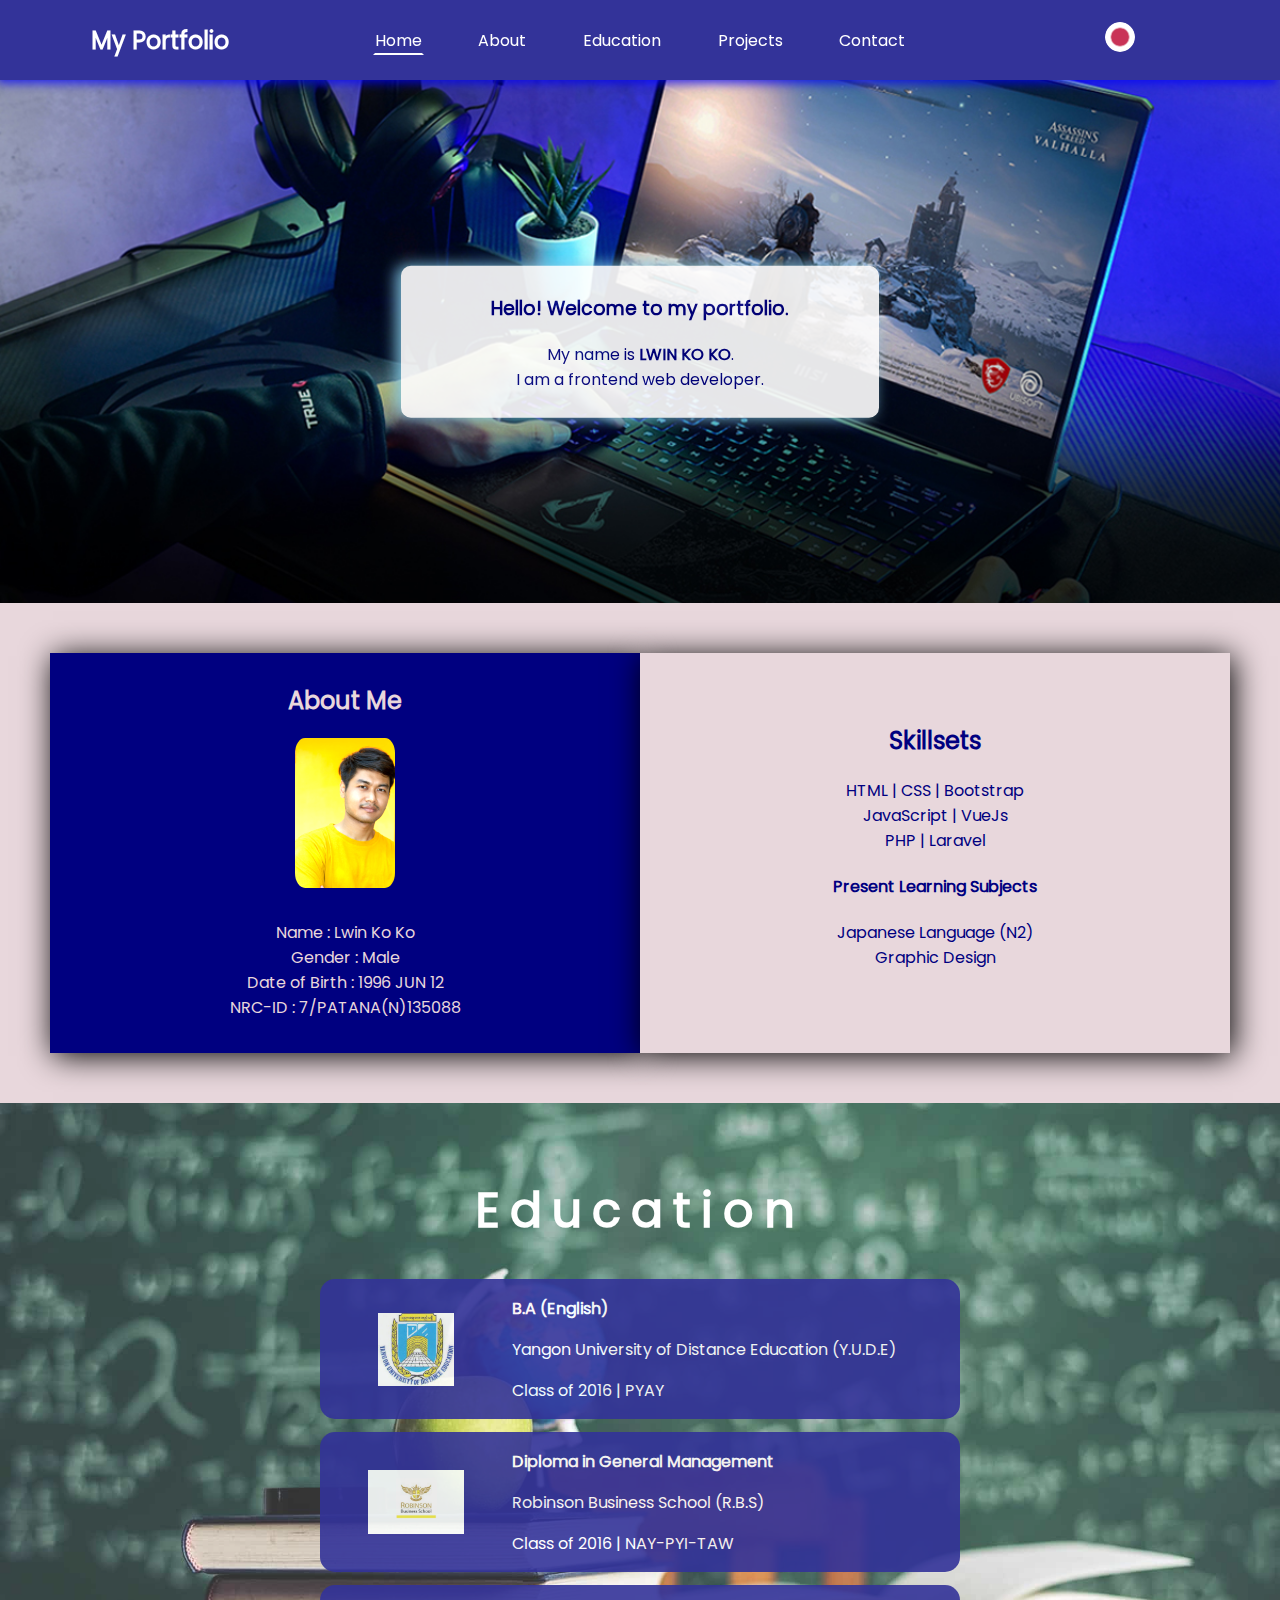
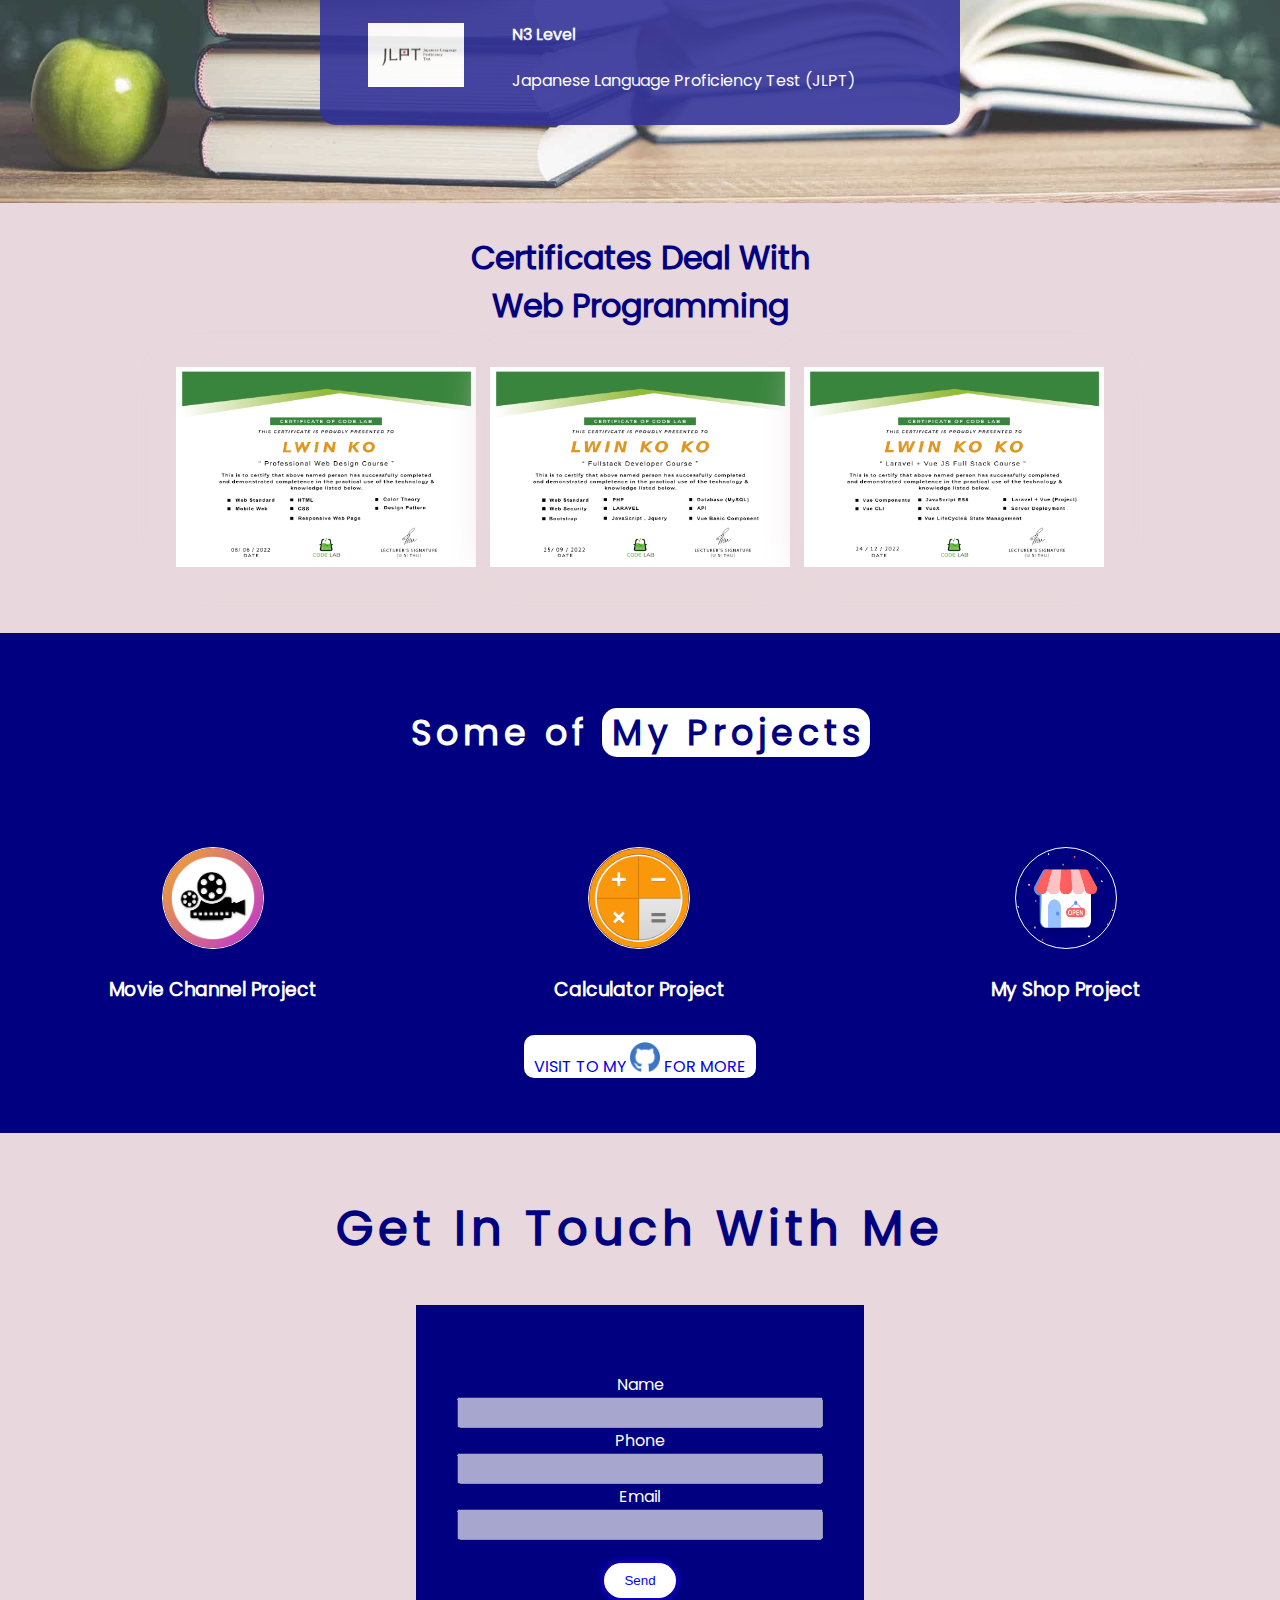
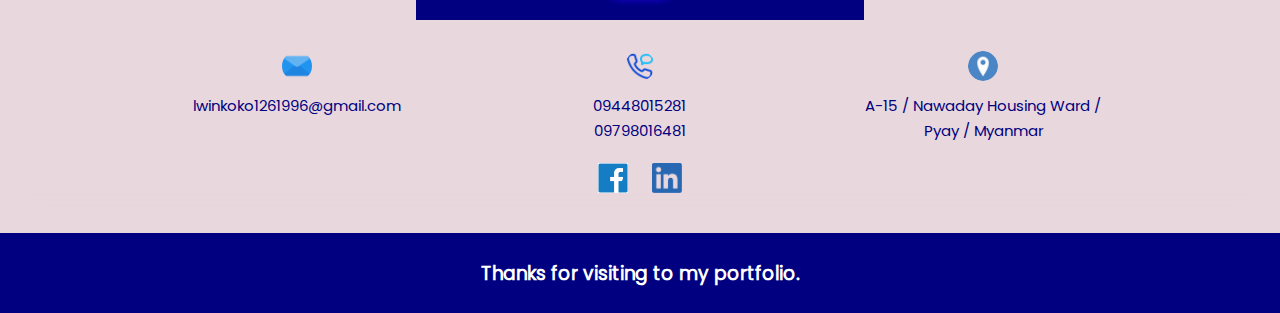
<file: index.html>
<!DOCTYPE html>
<html lang="en">

<head>
    <meta charset="UTF-8">
    <meta http-equiv="X-UA-Compatible" content="IE=edge">
    <meta name="viewport" content="width=device-width, initial-scale=1.0">
    <title>My_Portfolio</title>
    <link rel="stylesheet" href="style.css">
    <link rel="icon" href="./library/images/portfolio_logo.jpg">

</head>

<body>
    <!-- Navigation Starts -->
    <section class="nav_container">
        <div class="logo">
            <h2>My Portfolio</h2>
        </div>
        <div class="menus">
            <a href="#home_container" class="home">Home</a>
            <a href="#about_container" class="about">About</a>
            <a href="#education_container">Education</a>
            <a href="#project_container">Projects</a>
            <a href="#contact_container">Contact</a>
        </div>
        <div class="language">
            <a href="./JPN_Mode/index.html">
                <img src="./library/images/japan.png" style="width: 30px; height: 30px;">
            </a>
        </div>
    </section>
    <!-- Navigation Ends -->

    <!-- Home Starts -->
    <section class="home_container" id="home_container">
        <div class="home_text">
            <h3>Hello! Welcome to my portfolio.</h3>
            <p>
                My name is <b>LWIN KO KO</b>. <br> I am a frontend web developer.
            </p>
        </div>
    </section>
    <!-- Home Ends -->

    <!-- About Starts -->
    <section class="about_container" id="about_container">
        <div class="about_left">
            <h2>About Me</h2>
            <img src="./library/images/CV.png" alt=""><br><br>
            <span>Name : Lwin Ko Ko</span><br>
            <span>Gender : Male</span><br>
            <span>Date of Birth : 1996 JUN 12</span><br>
            <span>NRC-ID : 7/PATANA(N)135088</span>
        </div>
        <div class="about_right">
            <p>
                <h2>Skillsets</h2>
                <span>HTML</span> |
                <span>CSS</span> |
                <span>Bootstrap</span><br>
                <span>JavaScript</span> |
                <span>VueJs</span><br>
                <span>PHP</span> |
                <span>Laravel</span><br>

                <h4>Present Learning Subjects</h4>
                <span> Japanese Language (N2)</span><br>
                <span>Graphic Design</span>
            </p>
        </div>
    </section>
    <!-- About Ends -->

    <!-- Education Starts -->
    <section class="education_container" id="education_container">
        <div class="education_text">
            <h1>Education</h1>
        </div>
        <div class="bachealor">
            <div class="images">
                <img src="./library/images/yuoe.jpg" width="40%" height="50%">
            </div>
            <div>
                <b>B.A (English)</b>
                <p>Yangon University of Distance Education (Y.U.D.E)</p>
                <span>Class of 2016 | PYAY</span>
            </div>
        </div>
        <div class="management">
            <div class="images">
                <img src="./library/images/robinson.jpg" width="50%" height="50%">
            </div>
            <div>
                <b>Diploma in General Management</b>
                <p>Robinson Business School (R.B.S)</p>
                <span>Class of 2016 | NAY-PYI-TAW</span>
            </div>
        </div>
        <div class="jlpt">
            <div class="images">
                <img src="./library/images/jlpt.png" width="50%" height="50%">
            </div>
            <div>
                <h4>N3 Level</h4>
                <p>Japanese Language Proficiency Test (JLPT)</p>
            </div>
        </div>
    </section>
    <!-- Education Ends -->

    <!-- Other Qualification Starts -->
    <section class="other_qualification_container">
        <div class="other_qualification_text">
            <h1>Certificates Deal With <br>Web Programming</h1>
        </div>
        <div class="other_qualification_image">
            <img src="./library/images/LWIN KO.jpg" alt="">
            <img src="./library/images/LWIN KO KO FDC Certificate.jpg" alt="">
            <img src="./library/images/LWIN KO KO Vue JS Certificate.jpg" alt="">
        </div>
    </section>
    <!-- Other Qualification Ends -->

    <!-- Project Starts -->
    <section class="project_container" id="project_container">
        <div class="project_text">
            <h1>Some of <span>My Projects</span></h1>
        </div>
        <div class="project_box">
            <div class="project_image">
                <a href="./Projects/channel_project/index.html" target="_blank">
                    <img src="./library/images/movie_project.jpg" width="100px" height="100px">
                </a>
                <h3>Movie Channel Project</h3>
            </div>
            <div class="project_image">
                <a href="./Projects/calculator_project/calculator.html" target="_blank">
                    <img src="./library/images/calculator.png" width="100px" height="100px">
                </a>
                <h3>Calculator Project</h3>
            </div>
            <div class="project_image">
                <a href="./Projects/api_projects/index.html" target="_blank">
                    <img src="./library/images/shop.png" width="100px" height="100px">
                </a>
                <h3>My Shop Project</h3>
            </div>
        </div>
        <div style="text-align: center; margin-top: 20px;">
            <a href="https://github.com/lkk-code12?tab=repositories" style="text-decoration: none; background-color: white; border-radius: 10px; padding-top: 20px; padding-left: 10px; padding-right: 10px;" target="_blank">
                <span>VISIT TO MY <img src="./library/images/github.png" width="30px" height="30px"> FOR MORE</span>
            </a>
        </div>
    </section>
    <!-- Project Ends -->

    <!-- Contact Starts -->
    <section class="contact_container" id="contact_container">
        <div class="contact_text">
            <h2>Get In Touch With Me</h2>
        </div>
        <div class="contact_form">
            <div class="info">
                <h4>Please Fill Your Data. I Will Contact Soon.</h4>
                <label for="name" style="color:white">Name</label><br>
                <input type="text" disabled><br>
                <label for="phone" style="color:white">Phone</label><br>
                <input type="text" disabled><br>
                <label for="email" style="color:white">Email</label><br>
                <input type="text" disabled><br>
                <button type="button" class="btn">Send</button>
            </div>
        </div>
        <div class="contact_action">
            <div class="email">
                <img src="./library/images/email.png" alt=""><br>
                <span>lwinkoko1261996@gmail.com</span>
            </div>
            <div class="phone">
                <img src="./library/images/phone.png" alt=""><br>
                <span>09448015281 <br> 09798016481</span>
            </div>
            <div class="address">
                <img src="./library/images/address.png" alt=""><br>
                <span>A-15 / Nawaday Housing Ward / <br> Pyay / Myanmar</span>
            </div>
        </div>
        <div style="text-align: center; margin-top: 20px;">
            <a href="https://www.facebook.com/lwin.ko.5477" style="text-decoration: none; padding-right: 10px;" target="_blank">
                <img src="./library/images/facebook.png" width="30px" height="30px">
            </a>
            <a href="https://www.linkedin.com/in/lwin-ko-ko-818b68263/" style="text-decoration: none; padding-left: 10px;" target="_blank">
                <img src="./library/images/linkedin.png" width="30px" height="30px">
            </a>
        </div>
    </section>
    <!-- Contact Ends -->

    <!-- Footer Starts -->
    <div class="footer">
        <h3>Thanks for visiting to my portfolio.</h3>
    </div>
    <!-- Footer Ends -->
</body>

</html>
</file>
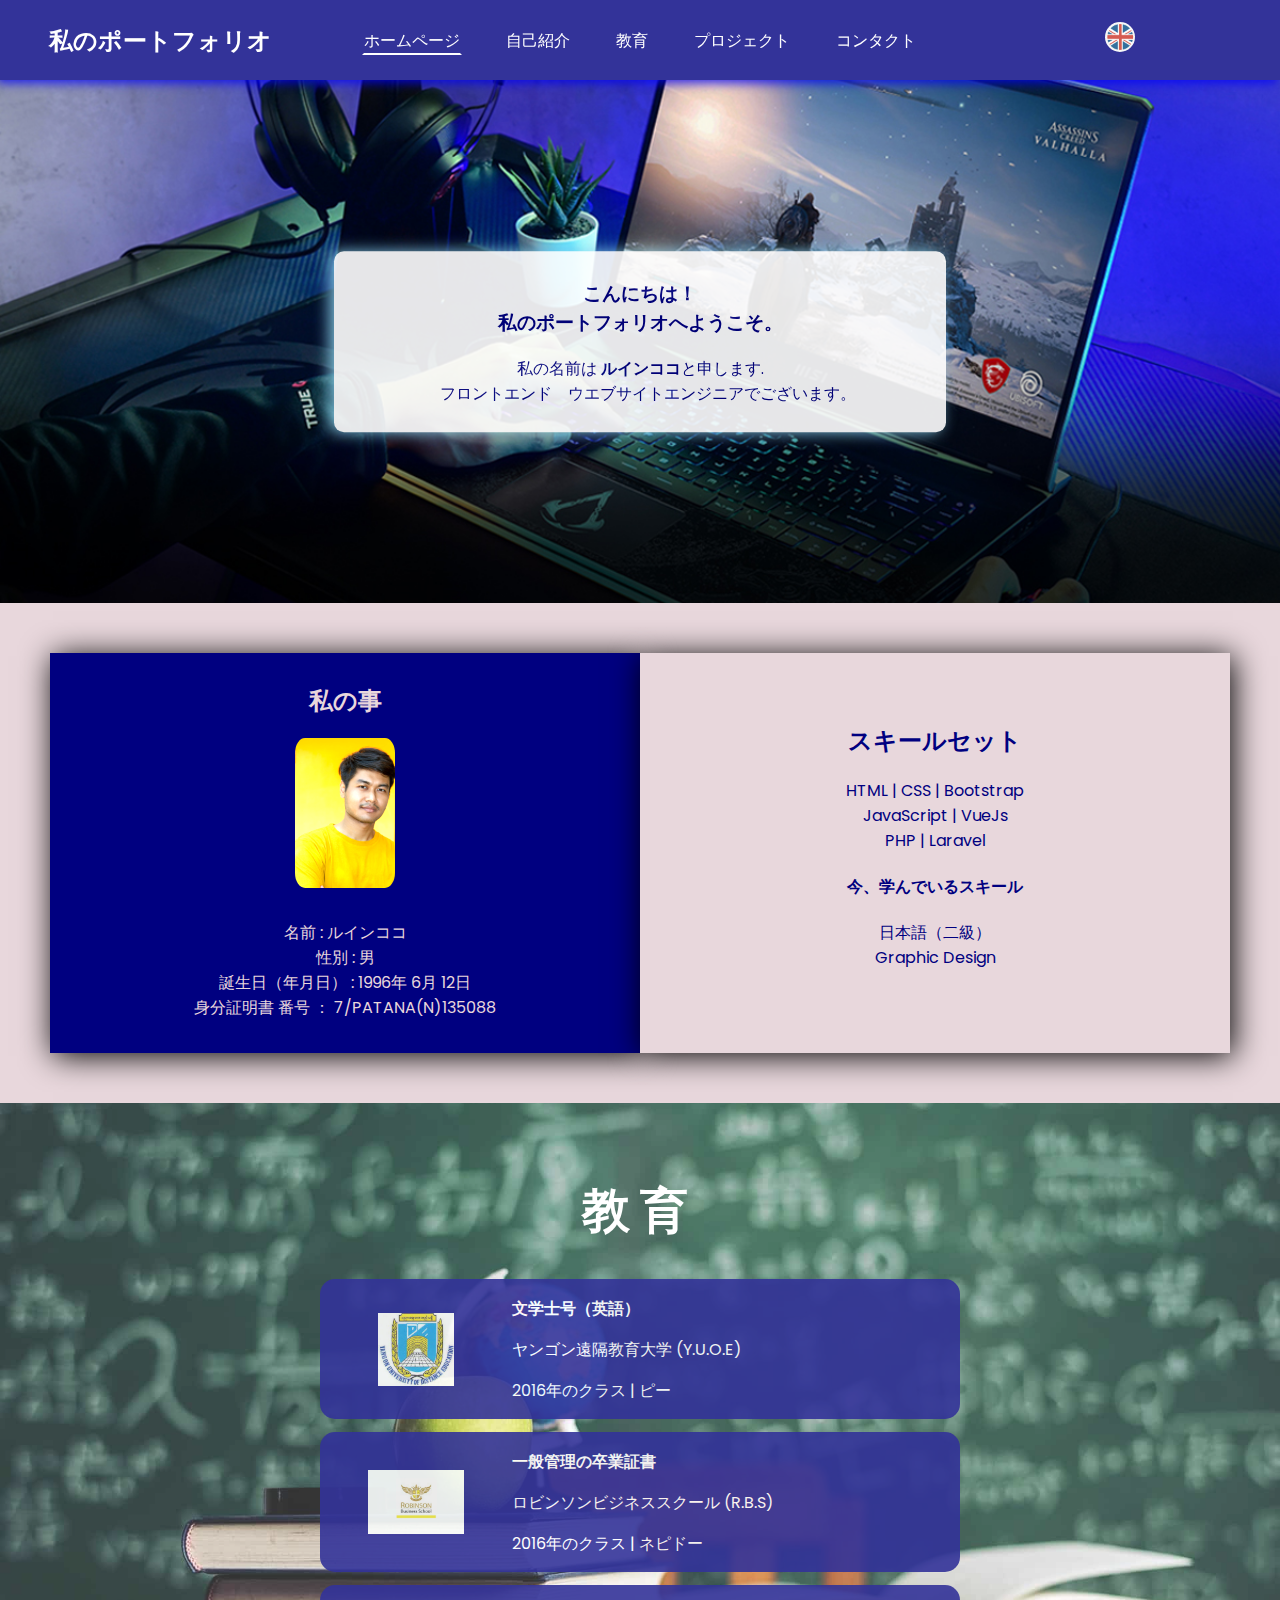
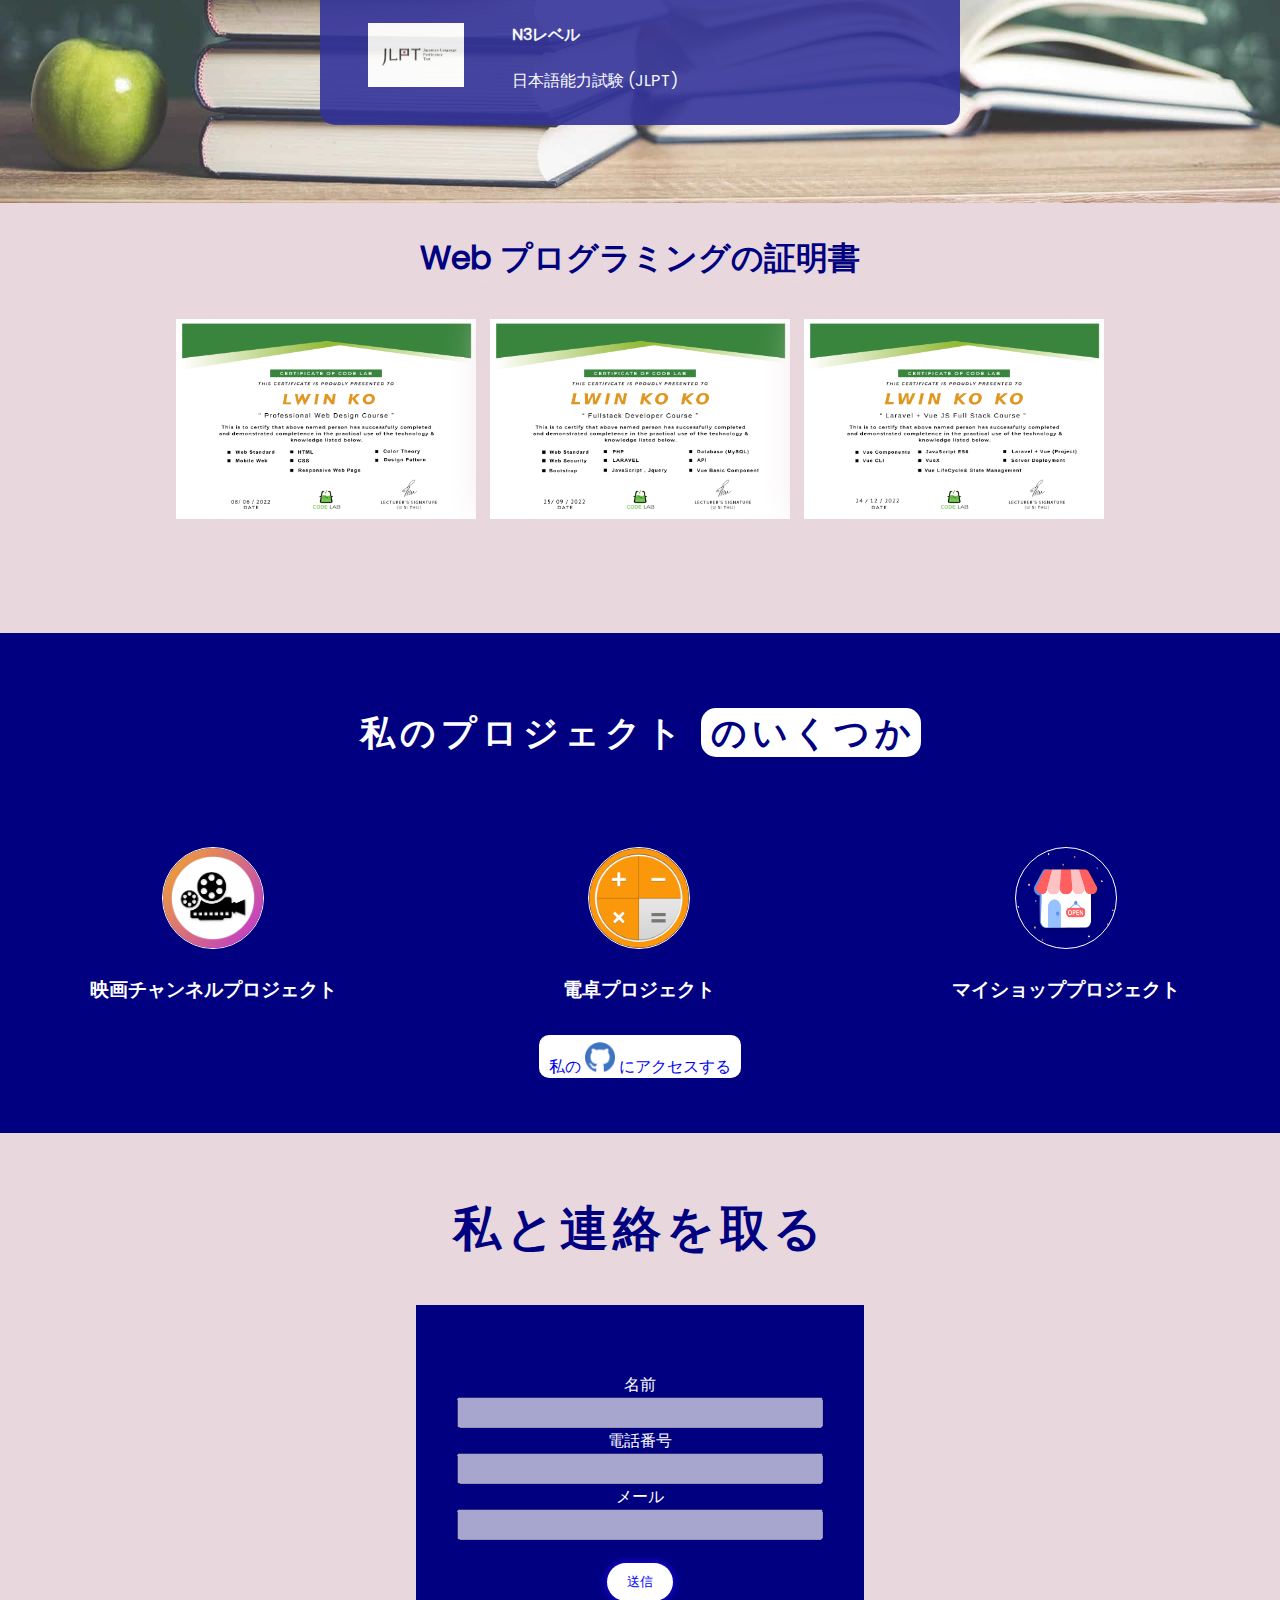
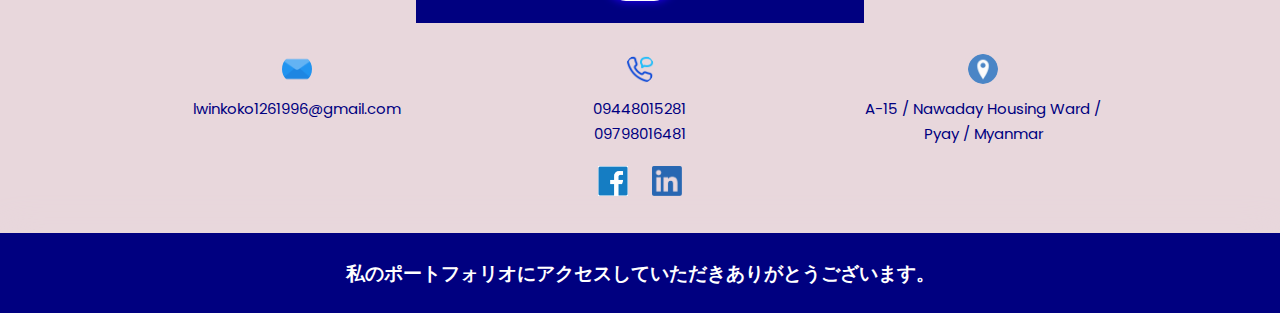
<file: JPN_Mode/index.html>
<!DOCTYPE html>
<html lang="en">

<head>
    <meta charset="UTF-8">
    <meta http-equiv="X-UA-Compatible" content="IE=edge">
    <meta name="viewport" content="width=device-width, initial-scale=1.0">
    <title>私のポートフォリオ</title>
    <link rel="stylesheet" href="../style.css">
    <link rel="icon" href="../library/images/portfolio_logo.jpg">

</head>

<body>
    <!-- Navigation Starts -->
    <section class="nav_container">
        <div class="logo">
            <h2>私のポートフォリオ</h2>
        </div>
        <div class="menus">
            <a href="#home_container" class="home">ホームページ</a>
            <a href="#about_container">自己紹介</a>
            <a href="#education_container">教育</a>
            <a href="#project_container">プロジェクト</a>
            <a href="#contact_container">コンタクト</a>
        </div>
        <div class="language">
            <a href="../index.html">
                <img src="../library/images/uk_flag.png" style="width: 30px; height: 30px;">
            </a>
        </div>
    </section>
    <!-- Navigation Ends -->

    <!-- Home Starts -->
    <section class="home_container" id="home_container">
        <div class="home_text">
            <h3>こんにちは！ <br>私のポートフォリオへようこそ。</h3>
            <p>
                私の名前は <b>ルインココ</b>と申します. <br>　フロントエンド　ウエブサイトエンジニアでございます。
            </p>
        </div>
    </section>
    <!-- Home Ends -->

    <!-- About Starts -->
    <section class="about_container" id="about_container">
        <div class="about_left">
            <h2>私の事</h2>
            <img src="../library/images/CV.png" alt=""><br><br>
            <span>名前 : ルインココ</span><br>
            <span>性別 : 男</span><br>
            <span>誕生日（年月日） : 1996年 6月 12日</span><br>
            <span>身分証明書 番号 ： 7/PATANA(N)135088</span>
        </div>
        <div class="about_right">
            <div>
                <p>
                    <h2>スキールセット</h2>
                    <span>HTML</span> |
                    <span>CSS</span> |
                    <span>Bootstrap</span><br>
                    <span>JavaScript</span> |
                    <span>VueJs</span><br>
                    <span>PHP</span> |
                    <span>Laravel</span>


                    <h4>今、学んでいるスキール</h4>
                    <span>日本語（二級）</span><br>
                    <span>Graphic Design</span>
                </p>
            </div>
        </div>
    </section>
    <!-- About Ends -->

    <!-- Education Starts -->
    <section class="education_container" id="education_container">
        <div class="education_text">
            <h1>教育</h1>
        </div>
        <div class="bachealor">
            <div class="images">
                <img src="../library/images/yuoe.jpg" width="40%" height="50%">
            </div>
            <div>
                <b>文学士号（英語）</b>
                <p>ヤンゴン遠隔教育大学 (Y.U.O.E)</p>
                <span>2016年のクラス | ピー</span>
            </div>
        </div>
        <div class="management">
            <div class="images">
                <img src="../library/images/robinson.jpg" width="50%" height="50%">
            </div>
            <div>
                <b>一般管理の卒業証書</b>
                <p>ロビンソンビジネススクール (R.B.S)</p>
                <span>2016年のクラス | ネピドー</span>
            </div>
        </div>
        <div class="jlpt">
            <div class="images">
                <img src="../library/images/jlpt.png" width="50%" height="50%">
            </div>
            <div>
                <h4>N3レベル</h4>
                <p>日本語能力試験 (JLPT)</p>
            </div>
        </div>
    </section>
    <!-- Education Ends -->

    <!-- Other Qualification Starts -->
    <section class="other_qualification_container">
        <div class="other_qualification_text">
            <h1>Web プログラミングの証明書</h1>
        </div>
        <div class="other_qualification_image">
            <img src="../library/images/LWIN KO.jpg" alt="">
            <img src="../library/images/LWIN KO KO FDC Certificate.jpg" alt="">
            <img src="../library/images/LWIN KO KO Vue JS Certificate.jpg" alt="">
        </div>
    </section>
    <!-- Other Qualification Ends -->

    <!-- Project Starts -->
    <section class="project_container" id="project_container">
        <div class="project_text">
            <h1>私のプロジェクト <span>のいくつか</span></h1>
        </div>
        <div class="project_box">
            <div class="project_image">
                <a href="../Projects/channel_project/index.html" target="_blank">
                    <img src="../library/images/movie_project.jpg" width="100px" height="100px">
                </a>
                <h3>映画チャンネルプロジェクト</h3>
            </div>
            <div class="project_image">
                <a href="../Projects/calculator_project/calculator.html" target="_blank">
                    <img src="../library/images/calculator.png" width="100px" height="100px">
                </a>
                <h3>電卓プロジェクト</h3>
            </div>
            <div class="project_image">
                <a href="../Projects/api_projects/index.html" target="_blank">
                    <img src="../library/images/shop.png" width="100px" height="100px">
                </a>
                <h3>マイショッププロジェクト</h3>
            </div>
        </div>
        <div style="text-align: center; margin-top: 20px;">
            <a href="https://github.com/lkk-code12?tab=repositories" style="text-decoration: none; background-color: white; border-radius: 10px; padding-top: 20px; padding-left: 10px; padding-right: 10px;" target="_blank">
                <span>私の <img src="../library/images/github.png" width="30px" height="30px"> にアクセスする</span>
            </a>
        </div>
    </section>
    <!-- Project Ends -->

    <!-- Contact Starts -->
    <section class="contact_container" id="contact_container">
        <div class="contact_text">
            <h2>私と連絡を取る</h2>
        </div>
        <div class="contact_form">
            <div class="info">
                <h4>データを入力してください。 すぐに連絡します。</h4>
                <label for="name" style="color: white;">名前</label><br>
                <input type="text" disabled><br>
                <label for="phone" style="color: white;">電話番号</label><br>
                <input type="text" disabled><br>
                <label for="email" style="color: white;">メール</label><br>
                <input type="text" disabled><br>
                <button type="button" class="btn">送信</button>
            </div>
        </div>
        <div class="contact_action">
            <div class="email">
                <img src="../library/images/email.png" alt=""><br>
                <span>lwinkoko1261996@gmail.com</span>
            </div>
            <div class="phone">
                <img src="../library/images/phone.png" alt=""><br>
                <span>09448015281 <br> 09798016481</span>
            </div>
            <div class="address">
                <img src="../library/images/address.png" alt=""><br>
                <span>A-15 / Nawaday Housing Ward / <br> Pyay / Myanmar</span>
            </div>
        </div>
        <div style="text-align: center; margin-top: 20px;">
            <a href="https://www.facebook.com/lwin.ko.5477" style="text-decoration: none; padding-right: 10px;" target="_blank">
                <img src="../library/images/facebook.png" width="30px" height="30px">
            </a>
            <a href="https://www.linkedin.com/in/lwin-ko-818b68263/" style="text-decoration: none; padding-left: 10px;" target="_blank">
                <img src="../library/images/linkedin.png" width="30px" height="30px">
            </a>
        </div>
    </section>
    <!-- Contact Ends -->

    <!-- Footer Starts -->
    <div class="footer">
        <h3>私のポートフォリオにアクセスしていただきありがとうございます。</h3>
    </div>
    <!-- Footer Ends -->
</body>

</html>
</file>
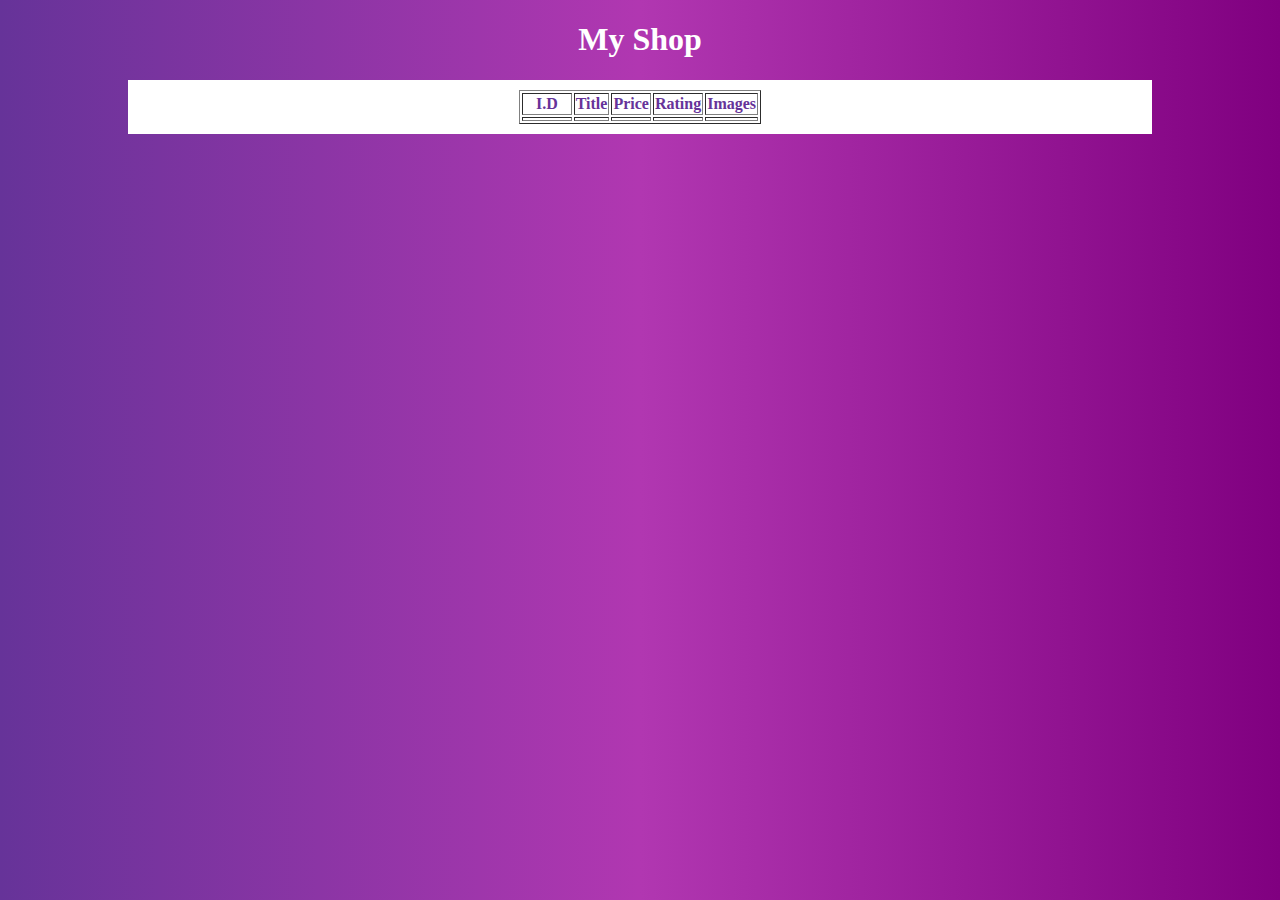
<file: Projects/api_projects/index.html>
<!DOCTYPE html>
<html lang="en">

<head>
    <meta charset="UTF-8">
    <meta http-equiv="X-UA-Compatible" content="IE=edge">
    <meta name="viewport" content="width=device-width, initial-scale=1.0">
    <title>My Shop</title>
    <link rel="icon" href="./shop.png">
    <link rel="stylesheet" href="shop.css">
</head>

<body>
    <h1 class="my_shop" id="my_shop">My Shop</h1>
    <div class="card_data" id="card_data" style="display: none;">
        <div class="card_image" id="card_image">
        </div>
        <div class="cart_text" id="card_text">
        </div>
    </div>
    <div class="container">
        <table border="1">
            <thead>
                <th class="number">I.D</th>
                <th class="title">Title</th>
                <th class="price">Price</th>
                <th class="rating">Rating</th>
                <th>Images</th>
            </thead>
            <tbody id="tbody">
                <tr>
                    <td></td>
                    <td></td>
                    <td></td>
                    <td></td>
                    <td></td>
                </tr>
            </tbody>
        </table>
    </div>
</body>
<script src="shop.js"></script>

</html>
</file>
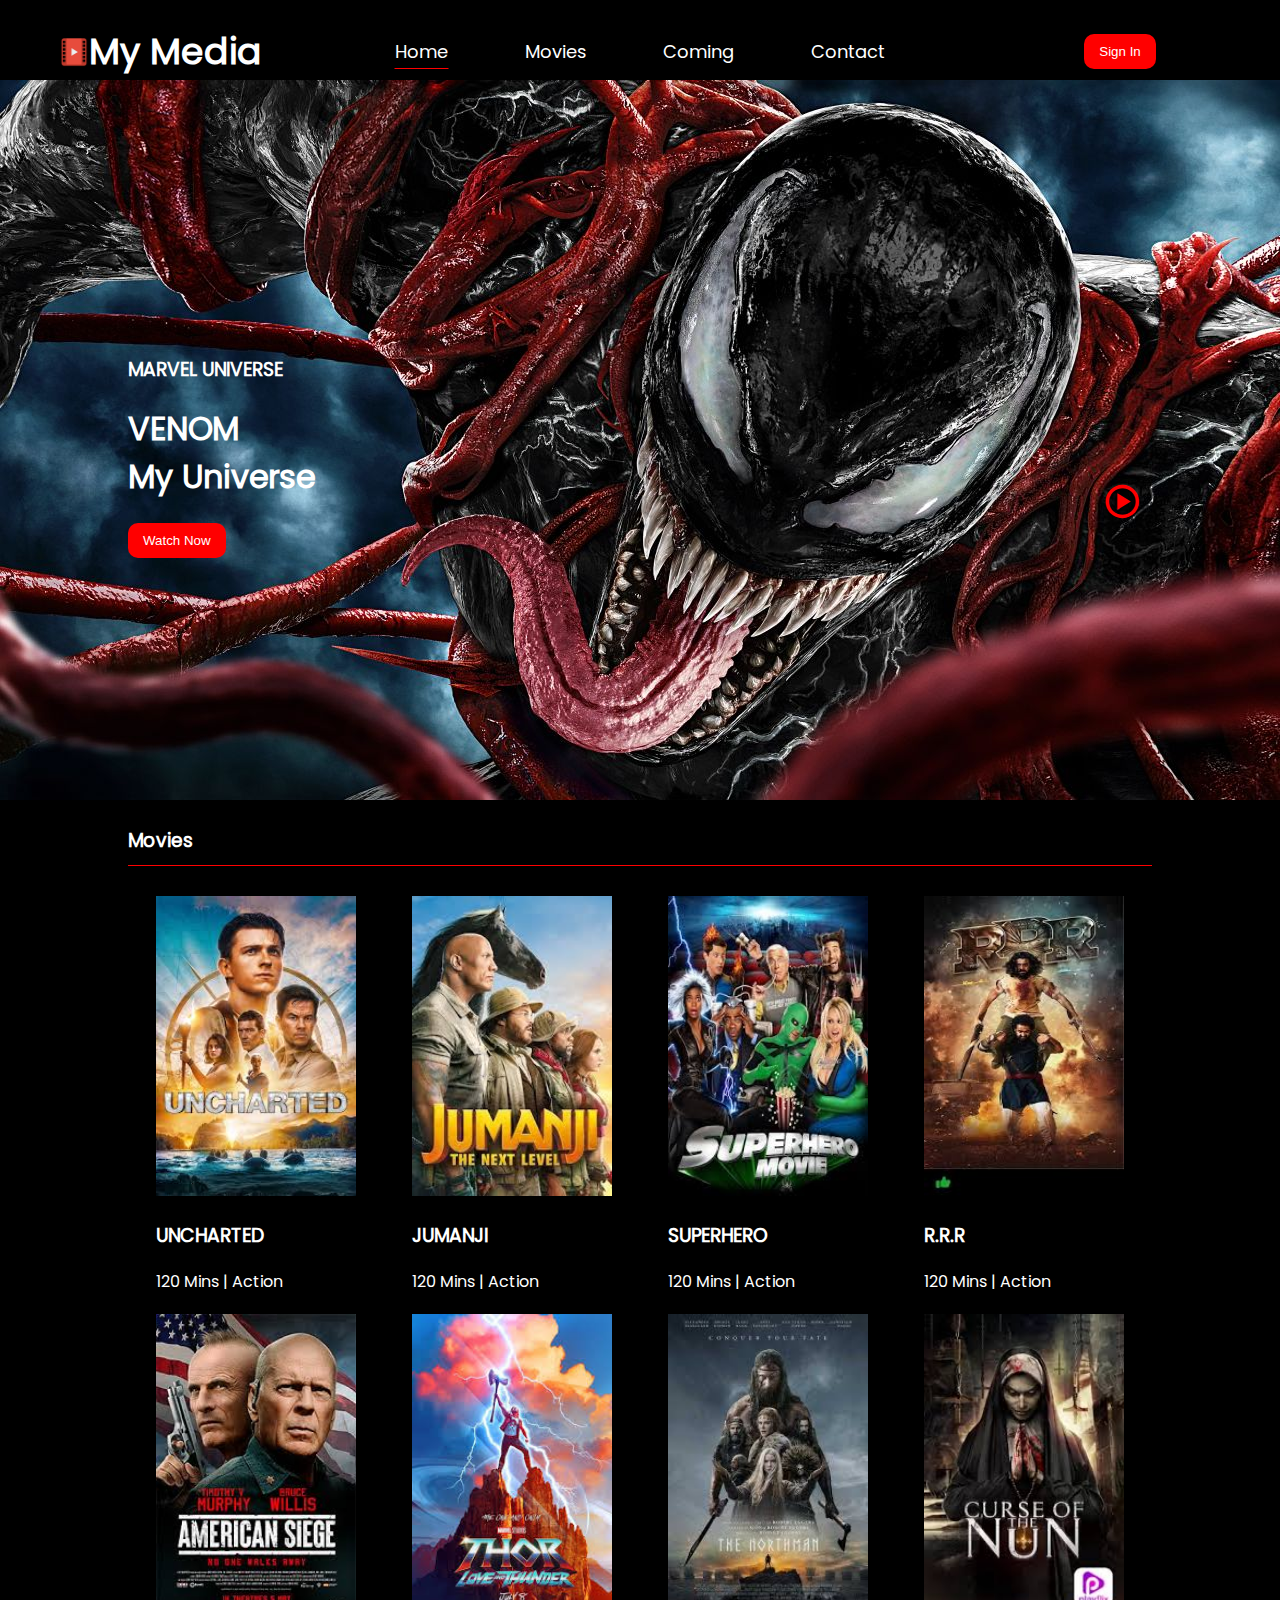
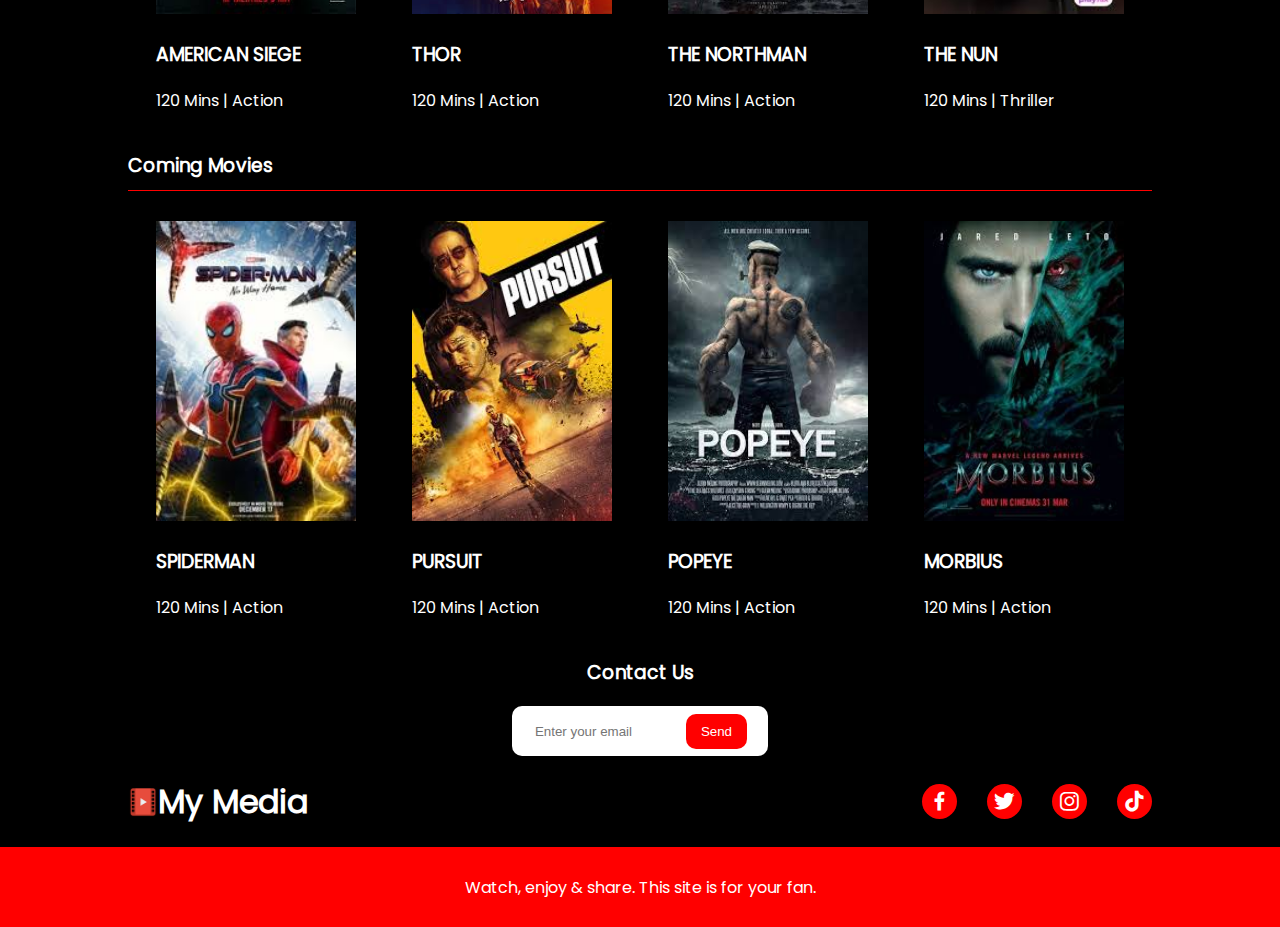
<file: Projects/channel_project/index.html>
<!DOCTYPE html>
<html lang="en">

<head>
    <meta charset="UTF-8">
    <meta http-equiv="X-UA-Compatible" content="IE=edge">
    <meta name="viewport" content="width=device-width, initial-scale=1.0">
    <title>My Media</title>
    <link rel="icon" href="./images/logo.png">
    <link rel="stylesheet" href="style.css">

    <!-- Box Icon Link -->
    <link rel="stylesheet" href="https://cdn.jsdelivr.net/npm/boxicons@latest/css/boxicons.min.css">


    <body>
        <!-- Navigation Starts -->
        <section class="navigation">
            <div class="logo_name">
                <img src="./images/logo.png" width="30px" height="30px">
                <h1>My Media</h1>
            </div>
            <div class="menus">
                <a href="#home" class="home">Home</a>
                <a href="#movies">Movies</a>
                <a href="#coming_movies">Coming</a>
                <a href="#contact">Contact</a>
            </div>
            <div class="sign_in_btn">
                <button class="btn">Sign In</button>
            </div>
        </section>
        <!-- Navigation Ends -->

        <!-- Home Starts -->
        <section class="home_bg" id="home">
            <div class="bg_img">
                <img src="./images/movie.jpg" alt="">
            </div>
            <div class="bg_text">
                <h3>MARVEL UNIVERSE</h3>
                <h1>VENOM <br> My Universe</h1>
                <button class="watch_now">Watch Now</button>
            </div>
            <div class="play">
                <i class='bx bx-play-circle' style='color:red;'></i>
            </div>
        </section>
        <!-- Home Ends -->

        <!-- Movies Starts -->
        <section class="movies" id="movies">
            <div class="movies_text">
                <h3>Movies</h3>
            </div>
            <div class="movies_menus">
                <div class="movies_box">
                    <img src="./images/movie1.jpg" alt="">
                    <h3>UNCHARTED</h3>
                    <span>120 Mins | Action</span>
                </div>
                <div class="movies_box">
                    <img src="./images/movie2.jpg" alt="">
                    <h3>JUMANJI</h3>
                    <span>120 Mins | Action</span>
                </div>
                <div class="movies_box">
                    <img src="./images/movie3.jpg" alt="">
                    <h3>SUPERHERO</h3>
                    <span>120 Mins | Action</span>
                </div>
                <div class="movies_box">
                    <img src="./images/movie4.jpg" alt="">
                    <h3>R.R.R</h3>
                    <span>120 Mins | Action</span>
                </div>
                <div class="movies_box">
                    <img src="./images/movie5.jpg" alt="">
                    <h3>AMERICAN SIEGE</h3>
                    <span>120 Mins | Action</span>
                </div>
                <div class="movies_box">
                    <img src="./images/movie6.jpg" alt="">
                    <h3>THOR</h3>
                    <span>120 Mins | Action</span>
                </div>
                <div class="movies_box">
                    <img src="./images/movie7.jpg" alt="">
                    <h3>THE NORTHMAN</h3>
                    <span>120 Mins | Action</span>
                </div>
                <div class="movies_box">
                    <img src="./images/movie8.jpg" alt="">
                    <h3>THE NUN</h3>
                    <span>120 Mins | Thriller</span>
                </div>
            </div>
        </section>
        <!-- Movies Ends -->

        <!-- Coming Movies Starts -->
        <section class="coming_movies" id="coming_movies">
            <div class="coming_movies_text">
                <h3>Coming Movies</h3>
            </div>
            <div class="coming_movies_menus">
                <div class="coming_movies_box">
                    <img src="./images/movie9.jpg" alt="">
                    <h3>SPIDERMAN</h3>
                    <span>120 Mins | Action</span>
                </div>
                <div class="coming_movies_box">
                    <img src="./images/movie10.jpg" alt="">
                    <h3>PURSUIT</h3>
                    <span>120 Mins | Action</span>
                </div>
                <div class="coming_movies_box">
                    <img src="./images/movie11.jpg" alt="">
                    <h3>POPEYE</h3>
                    <span>120 Mins | Action</span>
                </div>
                <div class="coming_movies_box">
                    <img src="./images/movie12.jpg" alt="">
                    <h3>MORBIUS</h3>
                    <span>120 Mins | Action</span>
                </div>
            </div>
        </section>
        <!-- Coming Movies Ends -->

        <!-- Contact Starts -->
        <section class="contact" id="contact">
            <div class="contact_us">
                <h3>Contact Us</h3>
            </div>
            <div class="email_box">
                <input type="text" placeholder="Enter your email" class="email">
                <button class="send_btn">Send</button>
            </div>
            <div class="logo">
                <div class="logo_name">
                    <img src="./images/logo.png" width="30px" height="30px">
                    <h1>My Media</h1>
                </div>
                <div class="social">
                    <i class='bx bxl-facebook' style='color:#ffffff'></i>
                    <i class='bx bxl-twitter'></i>
                    <i class='bx bxl-instagram'></i>
                    <i class='bx bxl-tiktok' style='color:#ffffff'></i>
                </div>
            </div>
        </section>
        <!-- Contact Ends -->

        <!-- Footer Starts-->
        <section class="footer">
            <span>Watch, enjoy & share. This site is for your fan.</span>
        </section>
        <!-- Footer Ends-->
    </body>

</html>
</file>
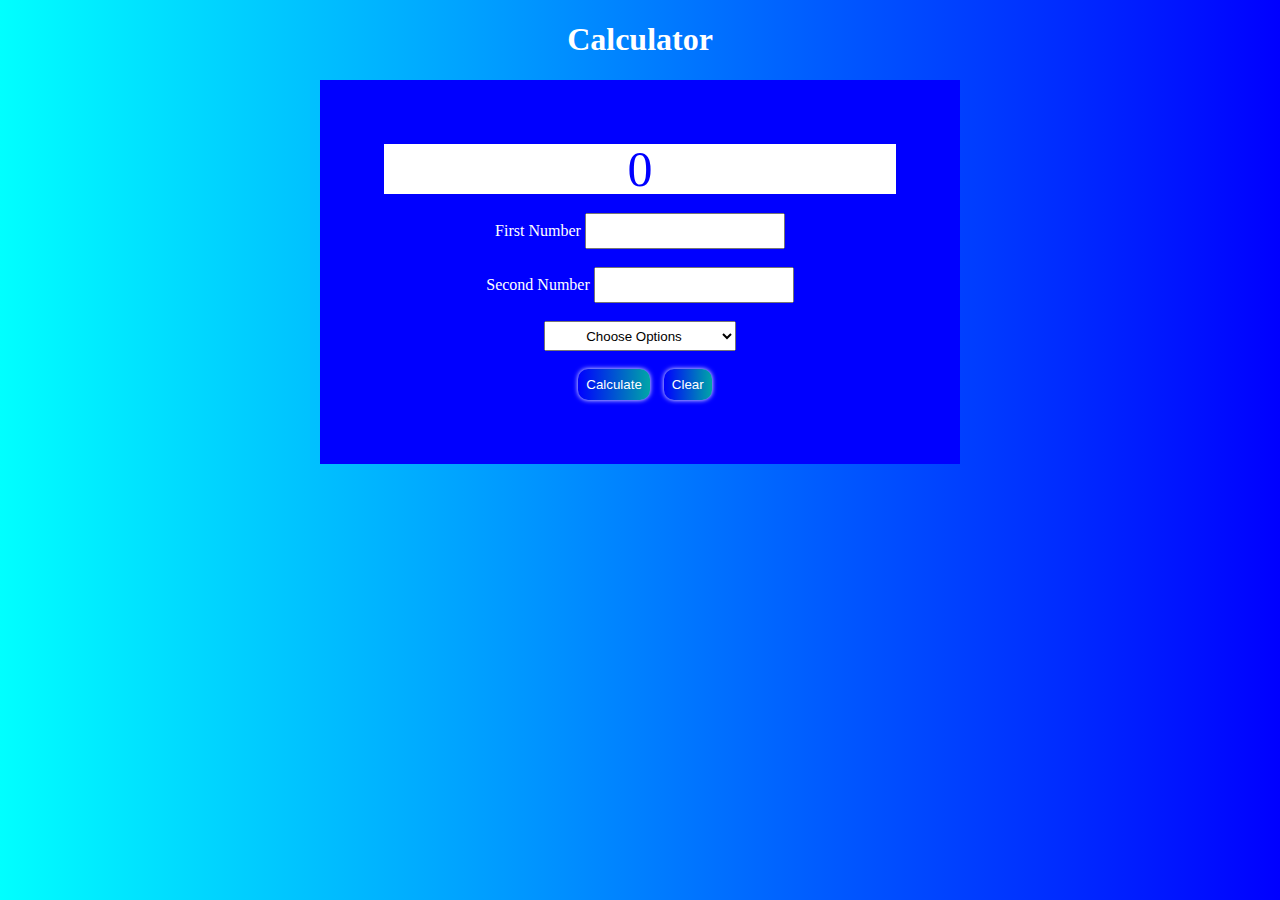
<file: Projects/calculator_project/calculator.html>
<!DOCTYPE html>
<html lang="en">

<head>
    <meta charset="UTF-8">
    <meta http-equiv="X-UA-Compatible" content="IE=edge">
    <meta name="viewport" content="width=device-width, initial-scale=1.0">
    <title>Calculator With Input</title>
    <link rel="icon" href="./calculator.png">
    <link rel="stylesheet" href="calculator.css">
</head>

<body>
    <h1>Calculator</h1>
    <div class="container">
        <div class="display" id="display">0</div>
        <div class="data" id="data">
            <label for="firstNumber">First Number</label>
            <input type="number" name="" id="firstNumber"><br>
            <span id="fill_first_num">Please fill first number.</span><br>
            <label for="secondNumber">Second Number</label>
            <input type="number" name="" id="secondNumber"><br>
            <span id="fill_second_num">Please fill second number.</span><br>
            <select name="" id="calculate_option">
                <option value="default">Choose Options</option>
                <option value="plus">+</option>
                <option value="minus">-</option>
                <option value="multiply">*</option>
                <option value="division">/</option>
            </select><br>
            <span id="option_warning">Please choose option.</span><br>
            <button type="button" id="calculate_btn">Calculate</button>
            <button type="button" id="clear_btn">Clear</button>
        </div>
    </div>
</body>
<script src="calculator.js"></script>

</html>
</file>
<file: style.css>
body {
    margin: 0;
    padding: 0;
    box-sizing: border-box;
    font-family: poppins;
    color: var(--text_color);
}

@font-face {
    font-family: poppins;
    src: url(./library/fonts/Poppins-Regular.ttf);
}

html {
    scroll-behavior: smooth;
}

:root {
    --bg_color: black;
    --text_color: white;
    --main_color: blue;
}

::-webkit-scrollbar {
    width: 2px;
    background-color: rebeccapurple;
    /* display: none; */
}

::-webkit-scrollbar-thumb {
    background: rgb(232, 215, 220);
    border-radius: 50px;
}


/* Navigation */

.nav_container {
    display: grid;
    grid-template-columns: 25% 50% 25%;
    align-items: center;
    text-align: center;
    height: 5rem;
    background-color: navy;
    position: sticky;
    top: 0;
    z-index: 1;
    box-shadow: -3px 3px 10px var(--main_color);
}

.nav_container {
    opacity: 0.8;
}

.nav_container .menus {
    display: flex;
    justify-content: space-evenly;
}

.nav_container .menus a {
    text-decoration: none;
    color: var(--text_color);
    border: 2px solid navy;
    transition: 0.5s;
}

.nav_container .menus .home {
    border-bottom: 2px solid var(--text_color);
}

.nav_container .menus a:hover {
    border-bottom: 2px solid var(--text_color);
}

.nav_container .language img {
    border-radius: 50%;
}


/* Home Section */

.home_container {
    background-image: url(./library/images/portfolio_home_background.jpg);
    background-position: center;
    background-repeat: no-repeat;
    background-size: cover;
    object-fit: cover;
    width: 100%;
    height: 523px;
    position: relative;
}

.home_container .home_text {
    position: absolute;
    top: 50%;
    left: 50%;
    transform: translate(-50%, -50%);
    text-align: center;
    background-color: var(--text_color);
    color: navy;
    opacity: 0.9;
    padding: 10px 90px;
    border-radius: 10px;
    box-shadow: -5px 0px 15px skyblue;
}


/* About */

.about_container {
    background-color: rgb(232, 215, 220);
    height: 400px;
    position: relative;
    display: grid;
    grid-template-columns: 50% 50%;
    color: navy;
    padding: 50px;
    text-align: center;
}

.about_container .about_left {
    padding-top: 10px;
    text-align: center;
    color: rgb(232, 215, 220);
    background-color: navy;
    box-shadow: 3px 3px 30px black;
}

.about_container .about_left img {
    border-radius: 10%;
    width: 100px;
    height: auto;
    filter: brightness(1.3);
}

.about_container .about_right {
    padding-top: 50px;
    text-align: center;
    background-color: rgb(232, 215, 220);
    color: navy;
    box-shadow: 3px 3px 30px black;
}

.about_container .about_right img {
    padding: 3%;
    transition: 0.5s;
}

.about_container .about_right img:hover {
    transform: scale(1.2);
}


/* Contact */

.contact_container {
    background-color: rgb(232, 215, 220);
    height: 700px;
    color: navy;
}

.contact_container .contact_text {
    width: 80%;
    margin: auto;
    display: flex;
    justify-content: center;
    font-size: 200%;
    letter-spacing: 5px;
    padding-top: 20px;
}

.contact_container .contact_form {
    display: flex;
    justify-content: center;
}

.contact_container .contact_form .info {
    width: 35%;
    height: 100%;
    margin: auto;
    text-align: center;
    background-color: navy;
}

.info input {
    width: 80%;
    height: 25px;
}

.info .btn {
    padding: 10px 20px;
    background-color: white;
    border: none;
    border-radius: 30px;
    box-shadow: 0px 0px 10px rgb(38, 0, 255);
    color: blue;
    margin: 5% 40%;
}

.contact_container .contact_action {
    max-width: 80%;
    margin: auto;
    margin-top: 2%;
    display: grid;
    grid-template-columns: 33% 34% 33%;
    text-align: center;
}

.contact_container .contact_action img {
    background-color: rgb(232, 215, 220);
    border-radius: 50%;
    padding: 5px;
    width: 30px;
    height: 30px;
}

.contact_container .contact_action span {
    font-size: 15px;
}


/* Educaton */

.education_container {
    background-image: url(./library/images/education.jpg);
    background-position: center;
    background-repeat: no-repeat;
    background-size: cover;
    max-width: 100%;
    height: 700px;
    opacity: 0.8;
}

.education_container .education_text {
    margin: auto;
    display: flex;
    justify-content: center;
    align-items: center;
    max-width: 80%;
    padding-top: 40px;
}

.education_container .education_text h1 {
    font-size: 300%;
    letter-spacing: 10px;
}

.education_container .bachealor,
.management,
.jlpt {
    display: grid;
    grid-template-columns: 30% 70%;
    margin: auto;
    background-color: navy;
    opacity: 0.9;
    max-width: 50%;
    height: 20%;
    align-items: center;
    margin-bottom: 1%;
    border-radius: 15px;
}

.education_container .images {
    display: flex;
    justify-content: center;
}


/* Other Qualification */

.other_qualification_container {
    background-color: rgb(232, 215, 220);
    height: 430px;
    color: navy;
    text-align: center;
}

.other_qualification_text {
    padding: 10px 0px 10px 0px;
}

.other_qualification_image img {
    width: 380px;
    height: 250px;
    margin: 5px;
    box-shadow: 0px 0px 40px rgb(232, 215, 220);
}


/* Projects  */

.project_container {
    background-color: navy;
    max-width: 100%;
    height: 500px;
}

.project_container .project_text {
    display: flex;
    justify-content: center;
}

.project_container .project_text h1 {
    padding-top: 50px;
    font-size: 35px;
    letter-spacing: 5px;
}

.project_container .project_text span {
    color: navy;
    background-color: white;
    padding: 0px 5px 0px 10px;
    border-radius: 15px;
}

.project_container .project_box {
    display: grid;
    grid: 200px 2;
    grid-template-columns: 33.3% 33.3% 33.3%;
    text-align: center;
    margin-top: 5%;
}

.project_container .project_box .project_image img {
    border-radius: 50%;
    border: 1px solid white;
    transition: 0.5s;
}

.project_container .project_box .project_image img:hover {
    transform: scale(1.2);
}

.footer {
    width: 100%;
    height: 5rem;
    background-color: navy;
    box-shadow: 0px 0px 40px rgb(232, 215, 220);
    display: flex;
    justify-content: center;
    align-items: center;
}

@media (max-width: 720px) {
    .nav_container {
        display: grid;
        grid-template-columns: auto auto auto;
    }
    .nav_container .menus a {
        display: none;
    }
    .home_container .home_text {
        padding: 0px 10px;
        font-size: 15px;
    }
}

@media (min-width: 2050px) {
    .contact_container {
        margin-bottom: 50px;
    }
}

@media (max-width: 550px) {
    .about_container {
        grid-template-columns: auto;
        height: 1000px;
    }
    .about_container .about_right,
    .about_container .about_left {
        padding-top: 40%;
    }
}

@media (max-width: 750px) {
    .contact_container .contact_text h2 {
        font-size: 100%;
    }
    .contact_container .contact_action {
        display: grid;
        grid-template-columns: auto;
    }
    .contact_container {
        height: 800px;
    }
    .contact_container .contact_form .info {
        width: 50%;
    }
}

@media (max-width: 550px) {
    .contact_container .contact_text h2 {
        font-size: 70%;
    }
    .contact_container .contact_form .info {
        width: 70%;
    }
    .contact_container .contact_text h2 {
        font-size: 70%;
    }
}

@media (max-width: 984px) {
    .education_container {
        font-size: 13px;
    }
}

@media (max-width: 550px) {
    .education_container .bachealor,
    .education_container .management,
    .education_container .jlpt {
        max-width: 80%;
        margin-bottom: 15px;
    }
}

@media (max-width: 425px) {
    .education_container .education_text h1 {
        padding: 20px 0px;
        font-size: 30px;
    }
    .contact_container {
        height: 800px;
    }
}

@media (max-width: 340px) {
    .education_container {
        padding-bottom: 50px;
    }
    .education_container .bachealor,
    .education_container .management,
    .education_container .jlpt {
        max-width: 90%;
        padding: 20px 0px;
        margin-bottom: 10px;
    }
}

@media (max-width: 500px) {
    .project_container {
        height: 700px;
    }
    .project_container .project_text h1 {
        font-size: 20px;
    }
    .project_container .project_box {
        display: grid;
        grid-template-columns: 100%;
    }
}

@media (max-width: 1350px) {
    .other_qualification_image img {
        width: 300px;
        height: 200px;
    }
}

@media (max-width: 1024px) {
    .other_qualification_image img {
        width: 250px;
        height: 200px;
    }
}

@media (max-width: 768px) {
    .other_qualification_container {
        height: 600px;
    }
    .other_qualification_image img {
        width: 250px;
        height: 150px;
    }
}

@media (max-width: 788px) {
    .other_qualification_container {
        height: 600px;
    }
}

@media (max-width: 524px) {
    .other_qualification_container {
        height: 700px;
    }
}
</file>
<file: Projects/api_projects/shop.css>
body {
    margin: 0;
    padding: 0;
    color: rebeccapurple;
    background-image: linear-gradient( to right, rebeccapurple, rgb(177, 55, 177), purple);
}

.my_shop {
    color: white;
    max-width: 100%;
    text-align: center;
}

.card_data {
    max-width: 80%;
    height: 200px;
    background-color: rebeccapurple;
    color: white;
    margin: auto;
    text-align: center;
    padding-top: 30px;
    margin-bottom: 10px;
    box-shadow: 0px -3px 10px white;
    border-radius: 20px 0px 20px 0px;
}

.card_image img {
    border-radius: 10%;
}

.container {
    max-width: 80%;
    background-color: white;
    margin: auto;
    padding-top: 10px;
    padding-bottom: 10px;
    margin-bottom: 30px;
}

table {
    margin: auto;
}

.number {
    padding: 0px 13px;
}

tbody {
    text-align: center;
}
</file>
<file: Projects/channel_project/style.css>
body {
    margin: 0;
    padding: 0;
    font-family: poppins;
    color: var(--text_color);
    background-color: var(--bg_color);
}

@font-face {
    font-family: poppins;
    src: url(./fonts/Poppins/Poppins-Regular.ttf);
}

html {
    scroll-behavior: smooth;
}

::-webkit-scrollbar {
    width: 5px;
}

::-webkit-scrollbar-thumb {
    background-color: var(--main_color);
    border-radius: 5px;
}

:root {
    --main_color: red;
    --bg_color: black;
    --text_color: white;
}


/* Navigation */

.navigation {
    display: grid;
    grid-template-columns: 25% 50% 25%;
    font-size: 18px;
    background-color: var(--bg_color);
    z-index: 1;
    text-align: center;
    height: 5rem;
    position: sticky;
    top: 0;
}

.logo_name {
    display: flex;
    justify-content: center;
    align-items: center;
}

.menus {
    display: flex;
    justify-content: space-evenly;
    align-items: center;
}

.menus a {
    color: var(--text_color);
    text-decoration: none;
    transition: 0.5s;
    border: 1.5px solid var(--bg_color);
    padding: 3px 0px;
}

.menus .home {
    border-bottom: 1.5px solid var(--main_color);
}

.menus a:hover {
    max-width: 100%;
    border-bottom: 1.5px solid var(--main_color);
    padding: 3px 0px;
}

.sign_in_btn {
    display: flex;
    justify-content: center;
    align-items: center;
}

.sign_in_btn .btn,
.home_bg .bg_text .watch_now,
.send_btn {
    border: none;
    color: var(--text_color);
    padding: 10px 15px;
    background-color: var(--main_color);
    border-radius: 10px;
}


/* Home Section */

.home_bg {
    position: relative;
}

.home_bg .bg_img img {
    width: 100%;
}

.home_bg .bg_text {
    position: absolute;
    top: 0;
    margin-left: 10%;
    margin-top: 20%;
}

.home_bg .play {
    position: absolute;
    bottom: 0;
    right: 0;
    font-size: 40px;
    width: 50px;
    height: 50px;
    margin-bottom: 22%;
    margin-right: 10%;
}


/* Movies & Coming_movies*/

.movies,
.coming_movies {
    max-width: 80%;
    margin: auto;
}

.movies .movies_text h3,
.coming_movies .coming_movies_text h3 {
    border-bottom: 1px solid var(--main_color);
    padding-bottom: 10px;
    margin-bottom: 30px;
}

.movies .movies_menus,
.coming_movies .coming_movies_menus {
    display: grid;
    grid-template-columns: auto auto auto auto;
    margin: auto;
    gap: 2;
}

.movies .movies_menus .movies_box,
.coming_movies .coming_movies_menus .coming_movies_box {
    margin: auto;
    padding-bottom: 20px;
    transition: 0.5s;
}

.movies .movies_menus .movies_box img,
.coming_movies .coming_movies_menus .coming_movies_box img {
    width: 200px;
    height: 300px;
}

.movies .movies_menus .movies_box:hover,
.coming_movies .coming_movies_menus .coming_movies_box:hover {
    transform: scale(1.1);
}


/* Contact Us  */

.contact {
    max-width: 80%;
    margin: auto;
}

.contact_us,
.email_box {
    display: flex;
    justify-content: center;
    align-items: center;
}

.email_box {
    max-width: 25%;
    margin: auto;
    height: 50px;
    border-radius: 10px;
    background-color: var(--text_color);
    display: flex;
    justify-content: space-evenly;
}

.email_box .email {
    max-width: 50%;
    border: none;
    color: var(--bg_color);
}

.logo {
    display: flex;
    justify-content: space-between;
    align-items: center;
}

.logo .social {
    font-size: 25px;
    display: grid;
    grid-template-columns: auto auto auto auto;
    gap: 30px;
}

.logo .social i {
    padding: 5px;
    background-color: var(--main_color);
    border-radius: 50%;
}


/* Footer  */

.footer {
    display: flex;
    background-color: var(--main_color);
    height: 5rem;
    justify-content: center;
    align-items: center;
}


/* Responsive */

@media (max-width: 1000px) {
    .movies .movies_menus,
    .coming_movies .coming_movies_menus {
        display: grid;
        grid-template-columns: auto auto auto;
    }
    .email_box {
        max-width: 35%;
    }
}

@media (max-width: 700px) {
    .movies .movies_menus,
    .coming_movies .coming_movies_menus {
        display: grid;
        grid-template-columns: auto auto;
    }
}

@media (max-width: 500px) {
    .navigation .menus {
        display: none;
    }
    .navigation {
        display: grid;
        grid-template-columns: auto auto;
    }
    .home_bg .bg_text {
        position: absolute;
        top: 0;
        margin-left: 10%;
        margin-top: 3%;
    }
    .home_bg .play {
        position: absolute;
        bottom: 0;
        right: 0;
        font-size: 40px;
        width: 50px;
        height: 50px;
        margin-bottom: 5%;
        margin-right: 10%;
    }
    .movies .movies_menus,
    .coming_movies .coming_movies_menus {
        display: grid;
        grid-template-columns: auto;
    }
    .email_box {
        max-width: 70%;
        height: 50px;
    }
    .contact .logo {
        flex-direction: column;
        margin-bottom: 5%;
    }
}

@media (max-width: 375px) {
    .bg_text h3 {
        font-size: 10px;
    }
    .bg_text h1 {
        font-size: 20px;
    }
    .bg_text .watch_now {
        font-size: 10px;
    }
    .footer span {
        text-align: center;
    }
}
</file>
<file: Projects/calculator_project/calculator.css>
body {
    margin: 0;
    padding: 0;
    box-sizing: border-box;
    background-image: linear-gradient(to right, aqua, blue);
    color: white;
}

h1 {
    text-align: center;
}

.display {
    color: blue;
    display: flex;
    justify-content: center;
    align-items: center;
}

.container {
    background-color: blue;
    max-width: 50%;
    margin: auto;
    padding-top: 5%;
    padding-bottom: 5%;
}

.container .display {
    max-width: 80%;
    height: 50px;
    background-color: white;
    font-size: 50px;
    margin: auto;
    margin-bottom: 3%;
}

.container .data {
    text-align: center;
}

span {
    color: rgb(254, 117, 117);
    display: none;
}

input {
    width: 30%;
    height: 30px;
}

select {
    width: 30%;
    height: 30px;
    text-align: center;
}

button {
    color: white;
    padding: 8px;
    /* background-color: red; */
    background-image: linear-gradient(to right, blue, rgb(0, 166, 166));
    box-shadow: 0px 0px 5px white;
    margin-left: 10px;
    border: none;
    border-radius: 10px;
    transition: 1s;
}

button:hover {
    background-image: linear-gradient(to right, rgb(0, 166, 166), blue);
}
</file>
